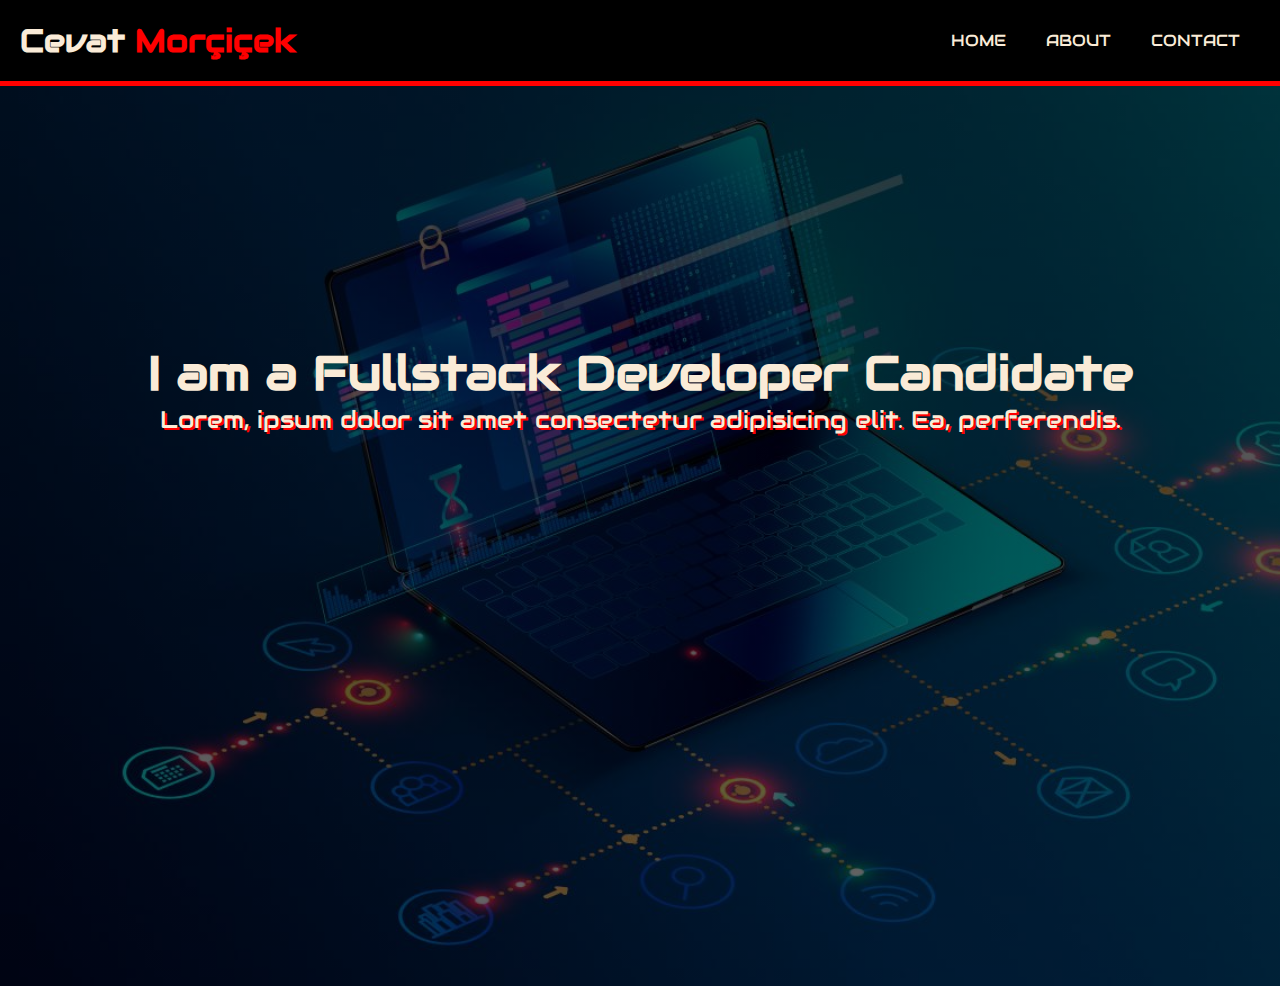
<file: index.html>
<!DOCTYPE html>
<html lang="en">
  <head>
    <meta charset="UTF-8" />
    <meta http-equiv="X-UA-Compatible" content="IE=edge" />
    <meta name="viewport" content="width=device-width, initial-scale=1.0" />
    <title>Personal Page</title>
    <link rel="stylesheet" href="./css/style.css" />
    <link rel="preconnect" href="https://fonts.googleapis.com" />
    <link rel="preconnect" href="https://fonts.gstatic.com" crossorigin />
    <link
      href="https://fonts.googleapis.com/css2?family=Audiowide&display=swap"
      rel="stylesheet"
    />
  </head>
  <body>
    <div id="header">
      <div class="container">
        <div id="branding">
          <h1>Cevat <span>Morçiçek</span></h1>
        </div>
        <div id="navigation">
          <ul>
            <li><a href="#">HOME</a></li>
            <li><a href="#">ABOUT</a></li>
            <li><a href="#">CONTACT</a></li>
          </ul>
        </div>
      </div>
    </div>
    <div id="main">
      <div class="container">
        <h1>I am a Fullstack Developer Candidate</h1>
        <p>
          Lorem, ipsum dolor sit amet consectetur adipisicing elit. Ea,
          perferendis.
        </p>
      </div>
    </div>
  </body>
</html>
</file>
<file: css/style.css>
* {
  margin: 0;
  padding: 0;
}

body {
  font-family: "Audiowide";
}

#header {
  background-color: black;
  color: antiquewhite;
  border-bottom: 5px solid red;
}

#header .container {
  display: flex;
  justify-content: space-between;
  align-items: center;
  padding: 20px;
}

#branding {
  /*font-family: "Audiowide";*/
}

span {
  color: red;
}

#navigation ul {
  display: flex;
}

#navigation li {
  padding: 0 20px;
  list-style: none;
  font-family: "Audiowide";
}

#main {
  background-image: linear-gradient(rgba(0, 0, 0, 0.7), rgba(0, 0, 0, 0.6)),
    url("./images/programming\ evolution.jpg");
  background-size: cover;
  height: 100vh;
}

#main .container {
  color: antiquewhite;
  padding: 20% 10px;
  text-align: center;
  font-size: x-large;
}

#main .container p {
  text-shadow: 2px 2px #ff0000;
}
#header a {
  color: antiquewhite;
  text-decoration: none;
}

#personal,
#contact {
  background-color: black;
  padding: 10px;
}

#personal h1,
#contact h1 {
  color: red;
  text-align: center;
}

#personal p,
#contact p {
  color: antiquewhite;
}

#footer {
  display: flex;
  padding-right: 10%;
  align-items: center;
}

#linkedin {
  width: 45px;
  justify-content: center;
}
</file>
